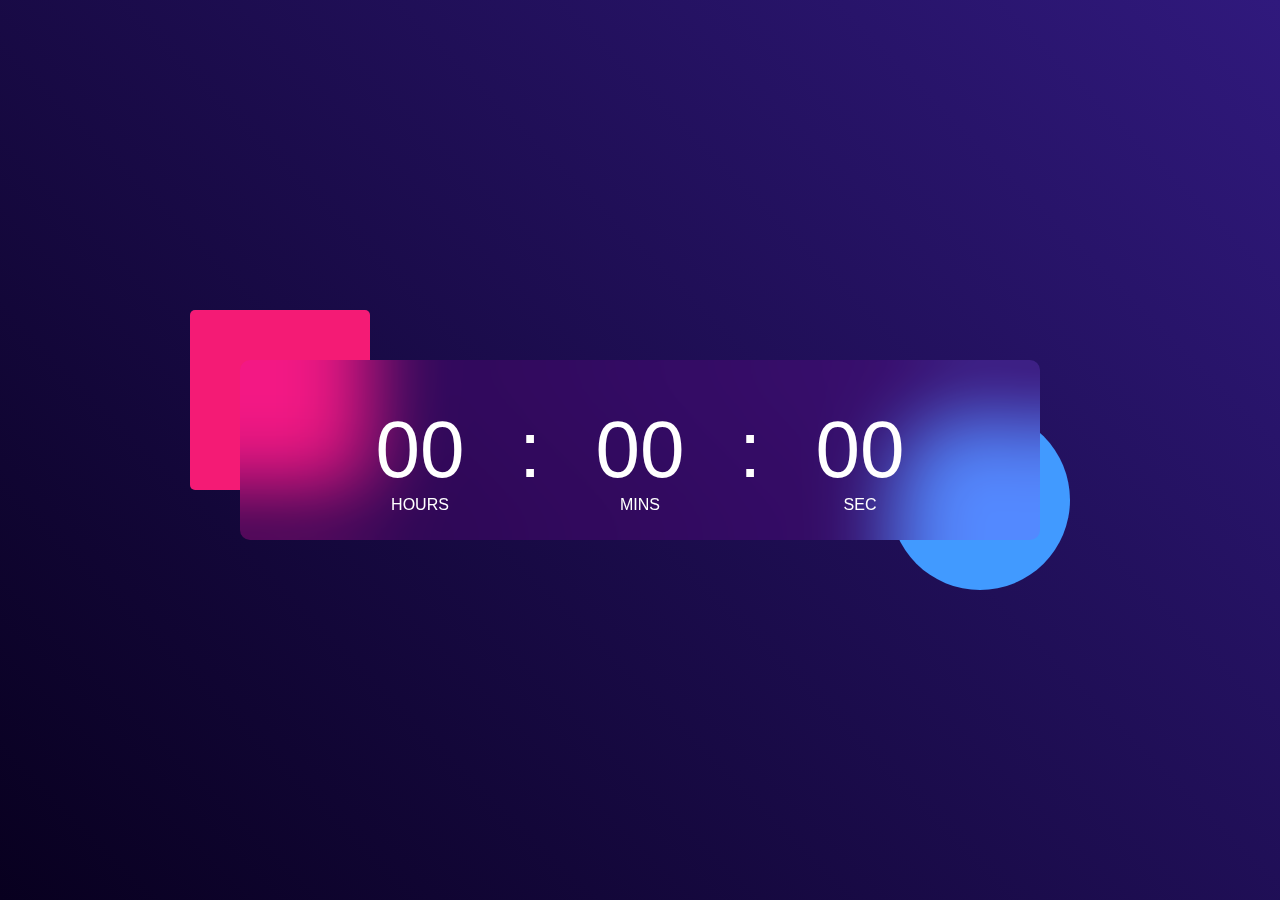
<file: clock.html>
<!DOCTYPE html>
<html lang="en">
<head>
    <meta charset="UTF-8">
    <meta name="viewport" content="width=device-width, initial-scale=1.0">
    <title>Clock.js</title>
    <link rel="stylesheet" href="clock.css">
</head>
<body>
    
    <div class="hero">
        <div class="container">
            <div class="clock">
                <span id="hrs">00</span>
                <span>:</span>
                <span id="min">00</span>
                <span>:</span>
                <span id="sec">00</span>
            </div>
        </div>
    </div>

    <Script src="clock.js"></Script>

</body>
</html>
</file>
<file: clock.css>
*{
    margin: 0;
    padding: 0;
    font-family: 'poppins', sans-serif;
    box-sizing: border-box;
}
.hero{
    width: 100%;
    min-height: 100vh;
    background: linear-gradient(45deg, #08001f, #30197d);
    color: #fff;
    position: relative;
}
.container{
    width: 800px;
    height: 180px;
    position: absolute;
    top: 50%;
    left: 50%;
    transform: translate(-50%, -50%);
}
.clock{
    width: 100%;
    height: 100%;
    background: rgba(235, 0, 255, 0.11);
    border-radius: 10px;
    display: flex;
    align-items: center;
    justify-content: center;
    backdrop-filter: blur(40px);
}
.container::before{
    content: '';
    width: 180px;
    height: 180px;
    background: #f41b75;
    border-radius: 5px;
    position: absolute;
    left: -50px;
    top: -50px;
    z-index: -1;
}
.container::after{
    content: '';
    width: 180px;
    height: 180px;
    background: #419aff;
    border-radius: 50%;
    position: absolute;
    right: -30px;
    bottom: -50px;
    z-index: -1;
}
.clock span{
    font-size: 80px;
    width: 110px;
    display: inline-block;
    text-align: center;
    position: relative;

}
.clock span::after{
    font-size: 16px;
    position: absolute;
    bottom: -18px;
    left: 50%;
    transform: translateX(-50%);
}
#hrs::after{
    content: 'HOURS';
}
#min::after{
    content: 'MINS';
}
#sec::after{
    content: 'SEC';
}
</file>
